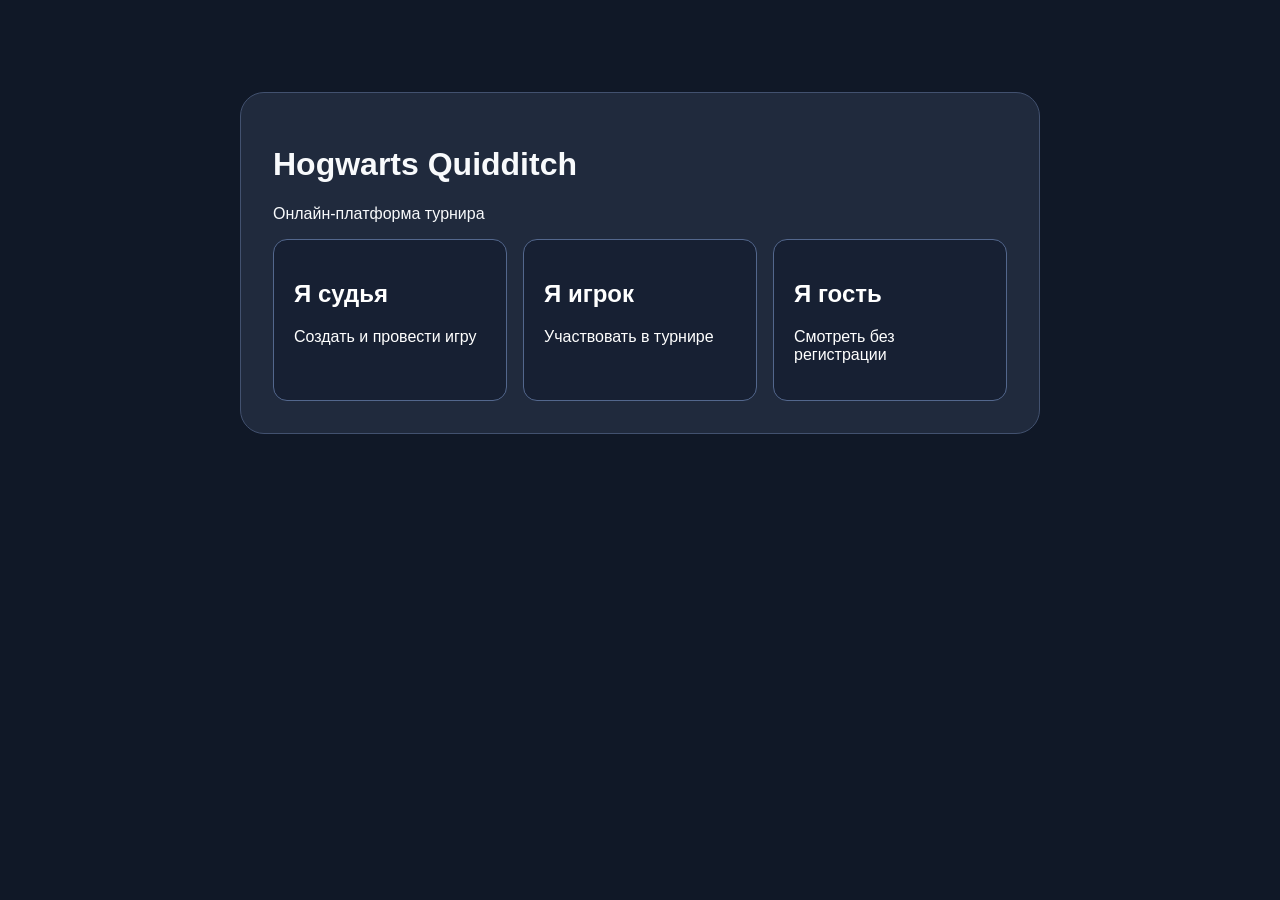
<file: index.html>
<!doctype html><html lang="ru"><head><meta charset="UTF-8"><meta name="viewport" content="width=device-width,initial-scale=1"><title>Hogwarts Quidditch</title><link rel="stylesheet" href="css/style.css"></head><body><main class="card home"><h1>Hogwarts Quidditch</h1><p>Онлайн-платформа турнира</p><div class="access-grid"><a class="access" href="judge-login.html"><h2>Я судья</h2><p>Создать и провести игру</p></a><a class="access" href="player-login.html"><h2>Я игрок</h2><p>Участвовать в турнире</p></a><a class="access" href="screen.html"><h2>Я гость</h2><p>Смотреть без регистрации</p></a></div></main></body></html>
</file>
<file: css/style.css>
*{box-sizing:border-box}body{margin:0;padding:20px;min-height:100vh;background:#101827;color:#f8fafc;font:16px Arial}.card{max-width:1100px;margin:0 auto;padding:32px;background:#202a3d;border:1px solid #42516f;border-radius:24px}.home{max-width:800px;margin-top:8vh}.auth{max-width:520px;margin-top:8vh}.access-grid,.two{display:grid;grid-template-columns:repeat(3,1fr);gap:16px}.two{grid-template-columns:repeat(2,1fr)}.access{padding:20px;border:1px solid #53678d;border-radius:14px;text-decoration:none;color:white;background:#172033}.panel{margin:20px 0;padding:20px;background:#172033;border:1px solid #3c4e70;border-radius:14px}input,select,button{width:100%;min-height:44px;padding:10px;border:1px solid #53627f;border-radius:9px;background:#131b2b;color:white;font:inherit;margin:5px 0}button{background:#50658f;cursor:pointer}.top{display:flex;justify-content:space-between}.team{padding:18px;border:1px solid #53678d;border-radius:10px}.team strong{display:block;font-size:3rem;margin-top:10px}a{color:#a9c9ff}#chat{max-height:300px;overflow:auto}.chat-form{display:flex;gap:8px}.chat-form button{width:130px}@media(max-width:700px){body{padding:10px}.card{padding:20px}.access-grid,.two{grid-template-columns:1fr}.top{display:block}.chat-form{flex-wrap:wrap}.chat-form button{width:100%}}
</file>
